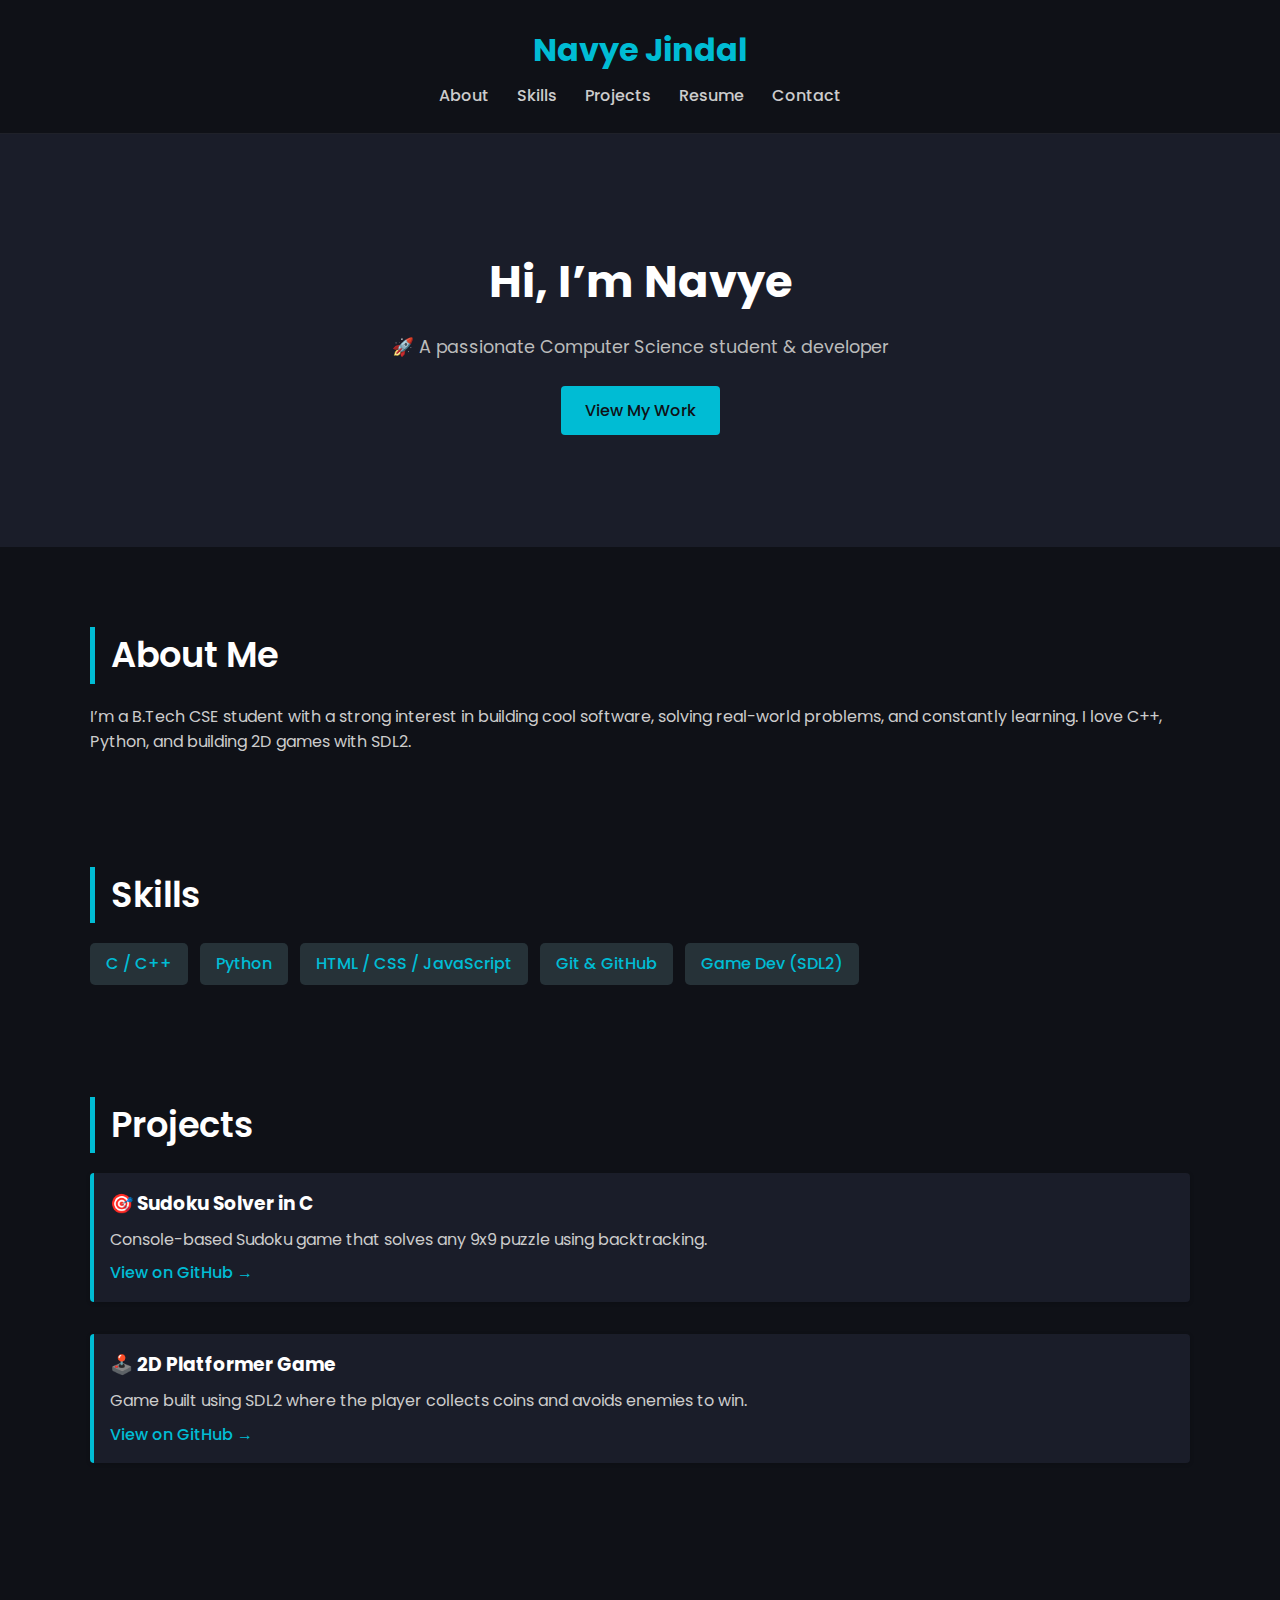
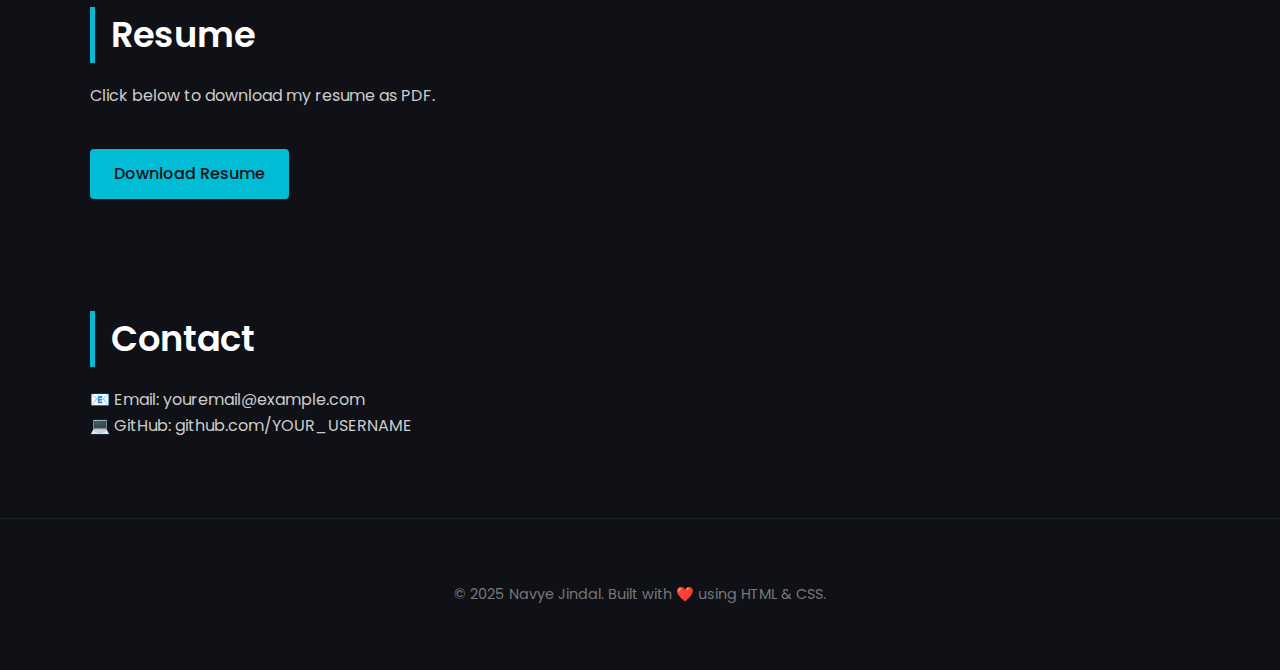
<file: INDEX.HTML>
<!DOCTYPE html>
<html lang="en">
<head>
  <meta charset="UTF-8" />
  <meta name="viewport" content="width=device-width, initial-scale=1.0"/>
  <title>Navye Jindal | Portfolio</title>
  <link rel="stylesheet" href="style.css" />
  <link rel="preconnect" href="https://fonts.googleapis.com">
  <link href="https://fonts.googleapis.com/css2?family=Poppins:wght@400;600;700&display=swap" rel="stylesheet">
</head>
<body>

  <header class="header">
    <div class="container">
      <h1 class="logo">Navye Jindal</h1>
      <nav class="navbar">
        <a href="#about">About</a>
        <a href="#skills">Skills</a>
        <a href="#projects">Projects</a>
        <a href="#resume">Resume</a>
        <a href="#contact">Contact</a>
      </nav>
    </div>
  </header>

  <section class="hero">
    <div class="container">
      <h2>Hi, I’m <span class="highlight">Navye</span></h2>
      <p>🚀 A passionate Computer Science student & developer</p>
      <a href="#projects" class="btn">View My Work</a>
    </div>
  </section>

  <section id="about" class="section">
    <div class="container">
      <h2>About Me</h2>
      <p>I’m a B.Tech CSE student with a strong interest in building cool software, solving real-world problems, and constantly learning. I love C++, Python, and building 2D games with SDL2.</p>
    </div>
  </section>

  <section id="skills" class="section">
    <div class="container">
      <h2>Skills</h2>
      <ul class="skills-list">
        <li>C / C++</li>
        <li>Python</li>
        <li>HTML / CSS / JavaScript</li>
        <li>Git & GitHub</li>
        <li>Game Dev (SDL2)</li>
      </ul>
    </div>
  </section>

  <section id="projects" class="section">
    <div class="container">
      <h2>Projects</h2>

      <div class="project">
        <h3>🎯 Sudoku Solver in C</h3>
        <p>Console-based Sudoku game that solves any 9x9 puzzle using backtracking.</p>
        <a href="https://github.com/YOUR_USERNAME/sudoku-solver" target="_blank">View on GitHub →</a>
      </div>

      <div class="project">
        <h3>🕹️ 2D Platformer Game</h3>
        <p>Game built using SDL2 where the player collects coins and avoids enemies to win.</p>
        <a href="https://github.com/YOUR_USERNAME/platformer-game" target="_blank">View on GitHub →</a>
      </div>
    </div>
  </section>

  <section id="resume" class="section">
    <div class="container">
      <h2>Resume</h2>
      <p>Click below to download my resume as PDF.</p>
      <a class="btn" href="resume/resume.pdf" download>Download Resume</a>
    </div>
  </section>

  <section id="contact" class="section">
    <div class="container">
      <h2>Contact</h2>
      <p>📧 Email: <a href="mailto:youremail@example.com">youremail@example.com</a></p>
      <p>💻 GitHub: <a href="https://github.com/YOUR_USERNAME" target="_blank">github.com/YOUR_USERNAME</a></p>
    </div>
  </section>

  <footer class="footer">
    <div class="container">
      <p>&copy; 2025 Navye Jindal. Built with ❤️ using HTML & CSS.</p>
    </div>
  </footer>

</body>
</html>
</file>
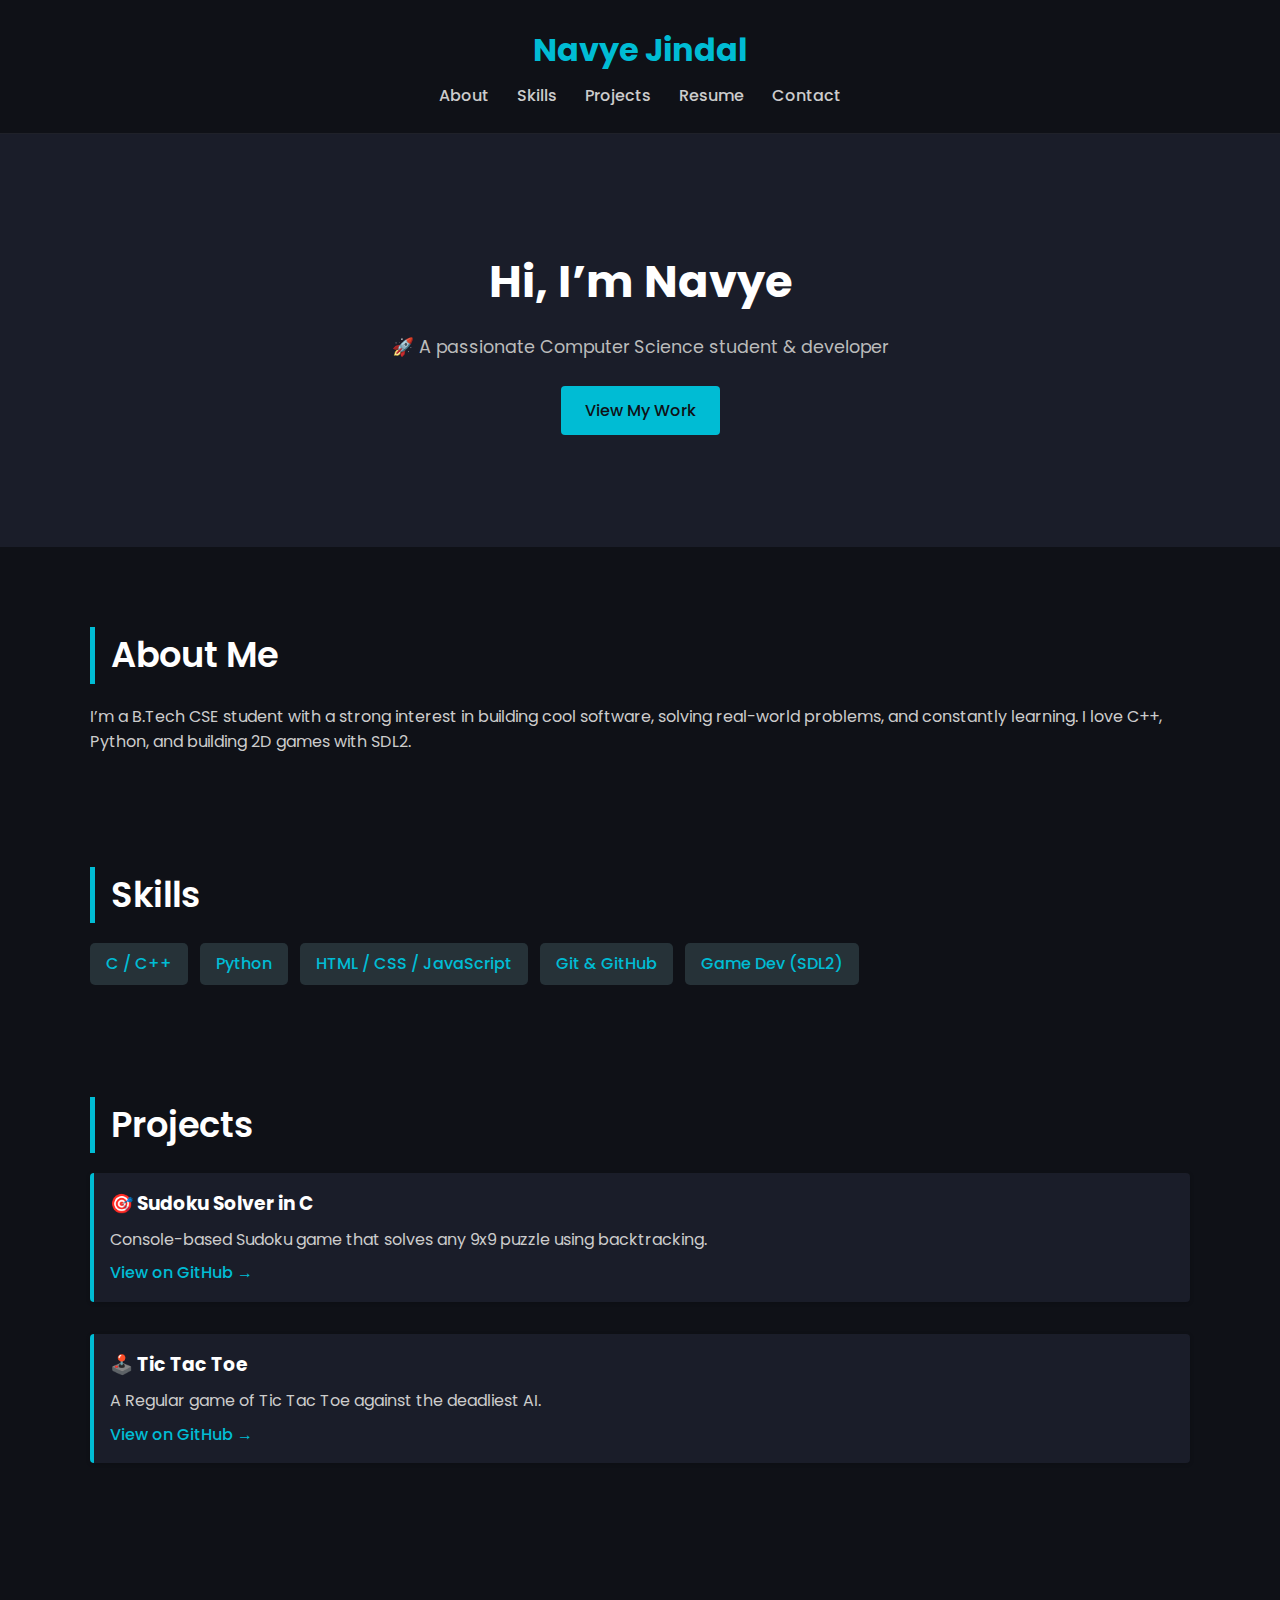
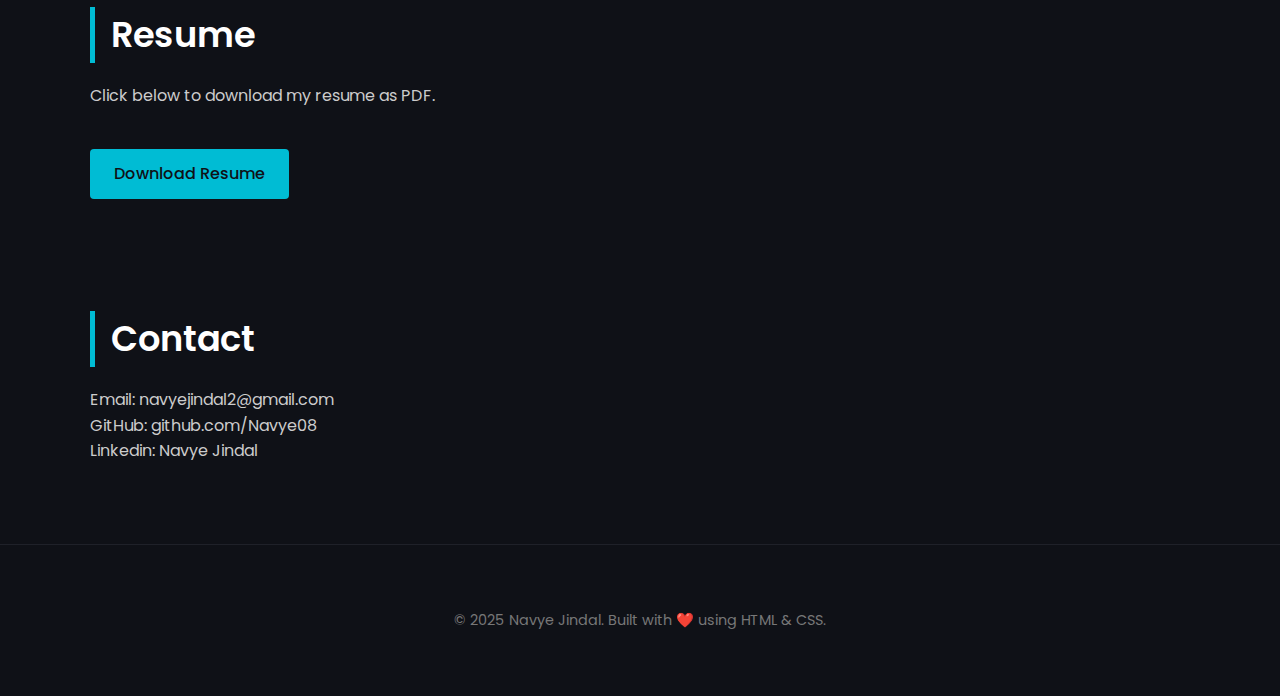
<file: index.html>
<!DOCTYPE html>
<html lang="en">
<head>
  <meta charset="UTF-8" />
  <meta name="viewport" content="width=device-width, initial-scale=1.0"/>
  <title>Navye Jindal | Portfolio</title>
  <link rel="stylesheet" href="style.css" />
  <link rel="preconnect" href="https://fonts.googleapis.com">
  <link href="https://fonts.googleapis.com/css2?family=Poppins:wght@400;600;700&display=swap" rel="stylesheet">
</head>
<body>

  <header class="header">
    <div class="container">
      <h1 class="logo">Navye Jindal</h1>
      <nav class="navbar">
        <a href="#about">About</a>
        <a href="#skills">Skills</a>
        <a href="#projects">Projects</a>
        <a href="#resume">Resume</a>
        <a href="#contact">Contact</a>
      </nav>
    </div>
  </header>

  <section class="hero">
    <div class="container">
      <h2>Hi, I’m <span class="highlight">Navye</span></h2>
      <p>🚀 A passionate Computer Science student & developer</p>
      <a href="#projects" class="btn">View My Work</a>
    </div>
  </section>

  <section id="about" class="section">
    <div class="container">
      <h2>About Me</h2>
      <p>I’m a B.Tech CSE student with a strong interest in building cool software, solving real-world problems, and constantly learning. I love C++, Python, and building 2D games with SDL2.</p>
    </div>
  </section>

  <section id="skills" class="section">
    <div class="container">
      <h2>Skills</h2>
      <ul class="skills-list">
        <li>C / C++</li>
        <li>Python</li>
        <li>HTML / CSS / JavaScript</li>
        <li>Git & GitHub</li>
        <li>Game Dev (SDL2)</li>
      </ul>
    </div>
  </section>

  <section id="projects" class="section">
    <div class="container">
      <h2>Projects</h2>

      <div class="project">
        <h3>🎯 Sudoku Solver in C</h3>
        <p>Console-based Sudoku game that solves any 9x9 puzzle using backtracking.</p>
        <a href="https://github.com/Navye08/Sudoku-solver" target="_blank">View on GitHub →</a>
      </div>

      <div class="project">
        <h3>🕹️ Tic Tac Toe</h3>
        <p>A Regular game of Tic Tac Toe against the deadliest AI.</p>
        <a href="https://github.com/Navye08/Tic-Tac-Toe-SDL" target="_blank">View on GitHub →</a>
      </div>
    </div>
  </section>

  <section id="resume" class="section">
    <div class="container">
      <h2>Resume</h2>
      <p>Click below to download my resume as PDF.</p>
      <a class="btn" href="resume/resume.pdf" download>Download Resume</a>
    </div>
  </section>

  <section id="contact" class="section">
    <div class="container">
      <h2>Contact</h2>
      <p> Email: <a href="mailto:navyejindal2@gmail.com">navyejindal2@gmail.com</a></p>
      <p> GitHub: <a href="https://github.com/Navye08" target="_blank">github.com/Navye08</a></p>
      <P> Linkedin: <a href="https://linkedin.com/in/navyejindal" target="_blank">Navye Jindal</a></p>
    </div>
  </section>

  <footer class="footer">
    <div class="container">
      <p>&copy; 2025 Navye Jindal. Built with ❤️ using HTML & CSS.</p>
    </div>
  </footer>

</body>
</html>
</file>
<file: style.css>
/* Reset and global styles */
* {
  margin: 0;
  padding: 0;
  box-sizing: border-box;
}

body {
  font-family: 'Poppins', sans-serif;
  background-color: #0f1117;
  color: #e0e0e0;
  font-size: 16px;
  line-height: 1.6;
}

/* Containers */
.container {
  width: 90%;
  max-width: 1100px;
  margin: auto;
  padding: 2rem 0;
}

/* Header */
.header {
  background-color: #0f1117;
  border-bottom: 1px solid #1f2129;
  position: sticky;
  top: 0;
  z-index: 1000;
}

.header .container {
  display: flex;
  flex-direction: column;
  align-items: center;
  padding: 1.5rem 0;
  text-align: center;
}

.logo {
  font-size: 2rem;
  font-weight: 700;
  color: #00bcd4;
}

.navbar {
  margin-top: 0.5rem;
}

.navbar a {
  margin: 0 0.75rem;
  text-decoration: none;
  color: #cccccc;
  font-weight: 500;
  transition: color 0.2s;
}

.navbar a:hover {
  color: #00bcd4;
}

/* Hero Section */
.hero {
  text-align: center;
  padding: 5rem 0;
  background: #1a1d29;
}

.hero h2 {
  font-size: 2.8rem;
  margin-bottom: 1rem;
  color: #ffffff;
}

.hero p {
  font-size: 1.1rem;
  color: #bbbbbb;
}

.btn {
  display: inline-block;
  margin-top: 1.5rem;
  padding: 0.75rem 1.5rem;
  background-color: #00bcd4;
  color: #0f1117;
  text-decoration: none;
  border-radius: 4px;
  font-weight: 500;
  transition: background 0.3s;
}

.btn:hover {
  background-color: #0097a7;
}

/* Sections */
.section h2 {
  font-size: 2.2rem;
  margin-bottom: 1.25rem;
  font-weight: 600;
  color: #ffffff;
  border-left: 5px solid #00bcd4;
  padding-left: 1rem;
  margin-top: 3rem;
}

/* About */
#about p {
  font-size: 1rem;
  color: #cccccc;
}

/* Skills */
.skills-list {
  display: flex;
  flex-wrap: wrap;
  list-style: none;
  padding: 0;
  gap: 0.75rem;
  margin-top: 1rem;
}

.skills-list li {
  background: #263238;
  color: #00bcd4;
  padding: 0.5rem 1rem;
  border-radius: 5px;
  font-weight: 500;
}

/* Projects */
.project {
  margin-bottom: 2rem;
  padding: 1rem;
  background: #1a1d29;
  border-left: 4px solid #00bcd4;
  border-radius: 4px;
  box-shadow: 0 1px 4px rgba(0, 0, 0, 0.2);
}

.project h3 {
  color: #ffffff;
  margin-bottom: 0.5rem;
}

.project p {
  color: #cccccc;
  font-size: 1rem;
}

.project a {
  display: inline-block;
  margin-top: 0.5rem;
  color: #00bcd4;
  text-decoration: none;
  font-weight: 500;
}

.project a:hover {
  text-decoration: underline;
  color: #0097a7;
}

/* Resume */
#resume p {
  margin-bottom: 1rem;
  color: #cccccc;
}

/* Contact */
#contact p,
#contact a {
  color: #cccccc;
  text-decoration: none;
}

#contact a:hover {
  color: #00bcd4;
  text-decoration: underline;
}

/* Footer */
.footer {
  text-align: center;
  padding: 2rem 0;
  font-size: 0.9rem;
  color: #777;
  border-top: 1px solid #1f2129;
  margin-top: 3rem;
}

/* Responsive */
@media (max-width: 768px) {
  .hero h2 {
    font-size: 2rem;
  }

  .section h2 {
    font-size: 1.6rem;
  }

  .navbar a {
    display: block;
    margin: 0.5rem 0;
  }

  .skills-list {
    flex-direction: column;
  }
}
</file>
